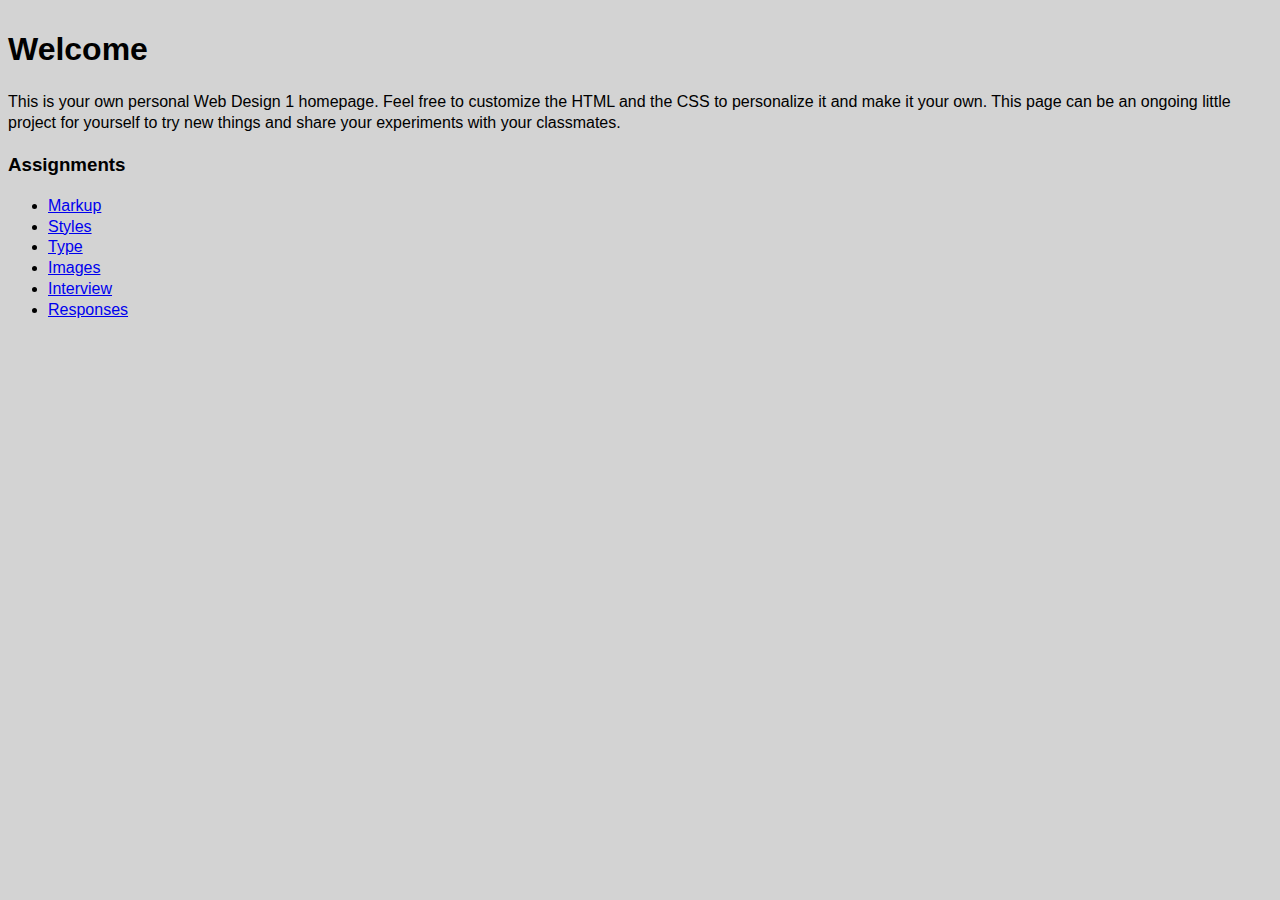
<file: index.html>
<!DOCTYPE html>
<head>
  <title>DSGN 1374</title>
  <link href="styles.css" rel="stylesheet">
</head>
<body>

  <h1>Welcome</h1>

  <p>This is your own personal Web Design 1 homepage. Feel free to customize the HTML and the CSS to personalize it and make it your own. This page can be an ongoing little project for yourself to try new things and share your experiments with your classmates.</p>

  <h3>Assignments</h3>
  <ul>
    <li>
      <a href="markup/index.html">Markup</a>
    </li>
    <li>
      <a href="styles/index.html">Styles</a>
    </li>
    <li>
      <a href="type/index.html">Type</a>
    </li>
    <li>
      <a href="images/index.html">Images</a>
    </li>
    <li>
      <a href="interview/index.html">Interview</a>
    </li>
    <li>
      <a href="responses/index.html">Responses</a>
    </li>
  </ul>

</body>
</file>
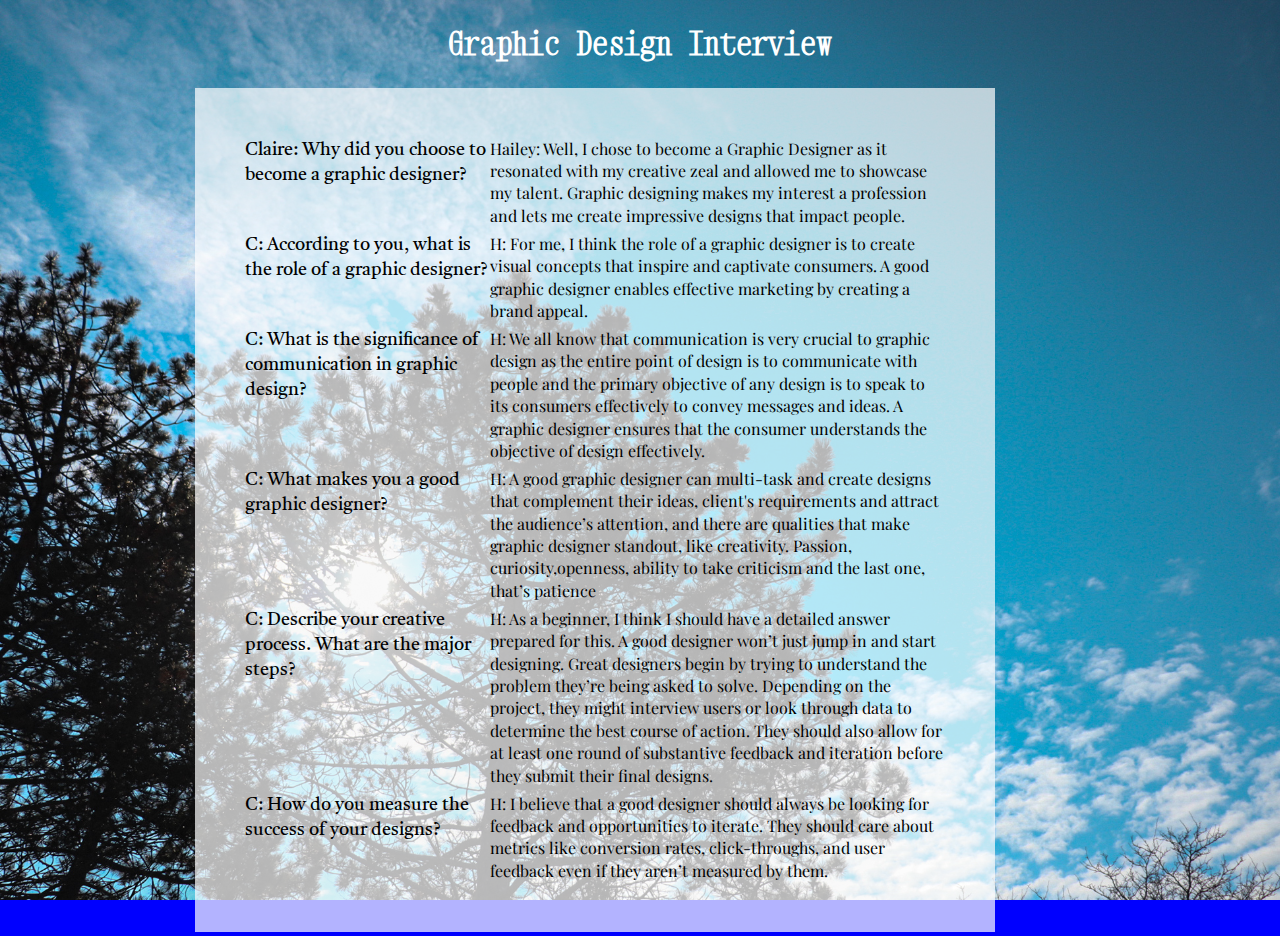
<file: interview/index.html>
<!DOCTYPE html>
<head>
	<title>Interview</title>
	<link rel="stylesheet" href="style.css">
	<meta name="viewport" content="width=device-width">
	<link rel="preconnect" href="https://fonts.gstatic.com"> 
<link href="https://fonts.googleapis.com/css2?family=Castoro:ital@1&family=Playfair+Display&family=Xanh+Mono&display=swap" rel="stylesheet">



</head>
<body>
	<main>
		<h1> Graphic Design Interview </h1>
		<div class="box" >
		<div class="q"> Claire: Why did you choose to become a graphic designer?</div>
	<div class="a">
Hailey: Well, I chose to become a Graphic Designer as it resonated with my creative zeal and allowed me to showcase my talent. Graphic designing makes my interest a profession and lets me create impressive designs that impact people.
</div>


<div class="q">C: According to you, what is the role of a graphic designer?</div>

<div class="a">
H: For me, I think the role of a graphic designer is to create visual concepts that inspire and captivate consumers. A good graphic designer enables effective marketing by creating a brand appeal.
</div>

<div class="q"> C: What is the significance of communication in graphic design?</div>

<div class="a">
H: We all know that communication is very crucial to graphic design as the entire point of design is to communicate with people and the primary objective of any design is to speak to its consumers effectively to convey messages and ideas. A graphic designer ensures that the consumer understands the objective of design effectively.
</div>

<div class="q"> C: What makes you a good graphic designer?</div> 

<div class="a">
H: A good graphic designer can multi-task and create designs that complement their ideas, client's requirements and attract the audience’s attention, and there are qualities that make graphic designer standout, like creativity. Passion, curiosity,openness, ability to take criticism and the last one, that’s patience</div>

<div class="q"> 
C: Describe your creative process. What are the major steps?</div>

<div class="a">
H: As a beginner, I think I should have a detailed answer prepared for this. A good designer won’t just jump in and start designing. Great designers begin by trying to understand the problem they’re being asked to solve. Depending on the project, they might interview users or look through data to determine the best course of action. They should also allow for at least one round of substantive feedback and iteration before they submit their final designs.</div>

<div class="q"> C: How do you measure the success of your designs?</div>

<div class="a">
H: I believe that a good designer should always be looking for feedback and opportunities to iterate. They should care about metrics like conversion rates, click-throughs, and user feedback even if they aren’t measured by them.
</div>




			
</div>



	</main>
</body>
</file>
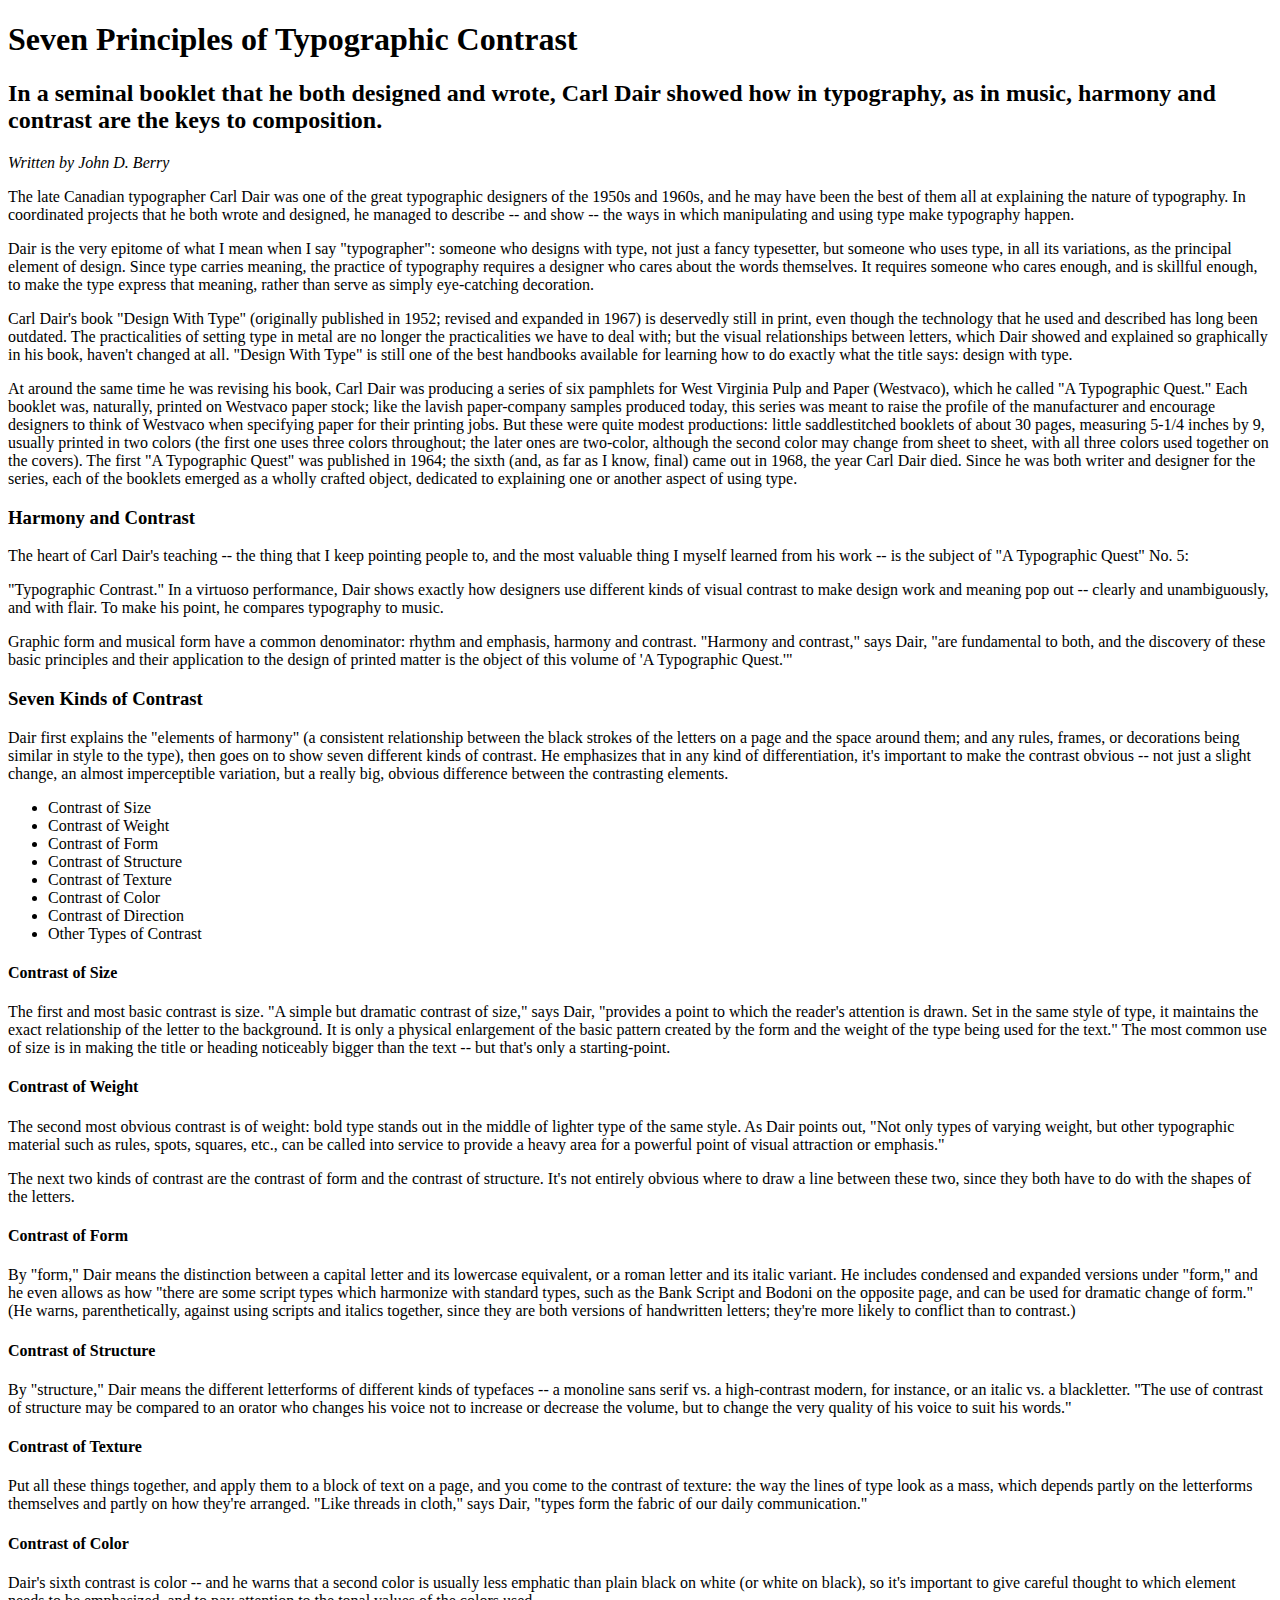
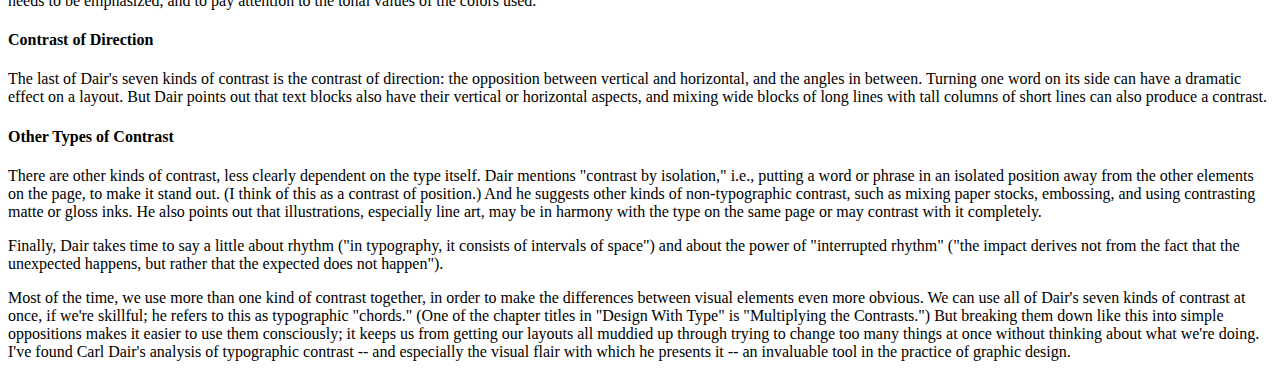
<file: markup/index.html>
<!DOCTYPE html>
<head> 
	<title> Seven Principles of Typographic Contrast</title>
</head>
<body>

	<h1>Seven Principles of Typographic Contrast</h1>

	<h2>In a seminal booklet that he both designed and wrote, Carl Dair showed how in typography, as in music, harmony and contrast are the keys to composition.</h2>

	<em>Written by John D. Berry</em>

	<p>The late Canadian typographer Carl Dair was one of the great typographic designers of the 1950s and 1960s, and he may have been the best of them all at explaining the nature of typography. In coordinated projects that he both wrote and designed, he managed to describe -- and show -- the ways in which manipulating and using type make typography happen.</p>

	<p>Dair is the very epitome of what I mean when I say "typographer": someone who designs with type, not just a fancy typesetter, but someone who uses type, in all its variations, as the principal element of design. Since type carries meaning, the practice of typography requires a designer who cares about the words themselves. It requires someone who cares enough, and is skillful enough, to make the type express that meaning, rather than serve as simply eye-catching decoration.</p>

	<p>Carl Dair's book "Design With Type" (originally published in 1952; revised and expanded in 1967) is deservedly still in print, even though the technology that he used and described has long been outdated. The practicalities of setting type in metal are no longer the practicalities we have to deal with; but the visual relationships between letters, which Dair showed and explained so graphically in his book, haven't changed at all. "Design With Type" is still one of the best handbooks available for learning how to do exactly what the title says: design with type.</p>

	<p>At around the same time he was revising his book, Carl Dair was producing a series of six pamphlets for West Virginia Pulp and Paper (Westvaco), which he called "A Typographic Quest." Each booklet was, naturally, printed on Westvaco paper stock; like the lavish paper-company samples produced today, this series was meant to raise the profile of the manufacturer and encourage designers to think of Westvaco when specifying paper for their printing jobs. But these were quite modest productions: little saddlestitched booklets of about 30 pages, measuring 5-1/4 inches by 9, usually printed in two colors (the first one uses three colors throughout; the later ones are two-color, although the second color may change from sheet to sheet, with all three colors used together on the covers). The first "A Typographic Quest" was published in 1964; the sixth (and, as far as I know, final) came out in 1968, the year Carl Dair died. Since he was both writer and designer for the series, each of the booklets emerged as a wholly crafted object, dedicated to explaining one or another aspect of using type.</p>

	<h3>Harmony and Contrast</h3>

	<p>The heart of Carl Dair's teaching -- the thing that I keep pointing people to, and the most valuable thing I myself learned from his work -- is the subject of "A Typographic Quest" No. 5:</p> 

	<p>"Typographic Contrast." In a virtuoso performance, Dair shows exactly how designers use different kinds of visual contrast to make design work and meaning pop out -- clearly and unambiguously, and with flair. To make his point, he compares typography to music.</p>

	<p>Graphic form and musical form have a common denominator: rhythm and emphasis, harmony and contrast. "Harmony and contrast," says Dair, "are fundamental to both, and the discovery of these basic principles and their application to the design of printed matter is the object of this volume of 'A Typographic Quest.'"</p>

	<h3>Seven Kinds of Contrast</h3>

	<p>Dair first explains the "elements of harmony" (a consistent relationship between the black strokes of the letters on a page and the space around them; and any rules, frames, or decorations being similar in style to the type), then goes on to show seven different kinds of contrast. He emphasizes that in any kind of differentiation, it's important to make the contrast obvious -- not just a slight change, an almost imperceptible variation, but a really big, obvious difference between the contrasting elements.
	</p>
	<ul>
		<li>Contrast of Size</li>
		<li>Contrast of Weight</li>
		<li>Contrast of Form</li>
		<li>Contrast of Structure</li>
		<li>Contrast of Texture</li>
		<li>Contrast of Color</li>
		<li>Contrast of Direction</li>
		<li>Other Types of Contrast</li>
	</ul>

	<h4>Contrast of Size</h4>

	<p>The first and most basic contrast is size. "A simple but dramatic contrast of size," says Dair, "provides a point to which the reader's attention is drawn. Set in the same style of type, it maintains the exact relationship of the letter to the background. It is only a physical enlargement of the basic pattern created by the form and the weight of the type being used for the text." The most common use of size is in making the title or heading noticeably bigger than the text -- but that's only a starting-point.</p>

	<h4>Contrast of Weight</h4>

	<p>The second most obvious contrast is of weight: bold type stands out in the middle of lighter type of the same style. As Dair points out, "Not only types of varying weight, but other typographic material such as rules, spots, squares, etc., can be called into service to provide a heavy area for a powerful point of visual attraction or emphasis."</p>

	<p>The next two kinds of contrast are the contrast of form and the contrast of structure. It's not entirely obvious where to draw a line between these two, since they both have to do with the shapes of the letters.</p>

	<h4>Contrast of Form</h4>

	<p>By "form," Dair means the distinction between a capital letter and its lowercase equivalent, or a roman letter and its italic variant. He includes condensed and expanded versions under "form," and he even allows as how "there are some script types which harmonize with standard types, such as the Bank Script and Bodoni on the opposite page, and can be used for dramatic change of form." (He warns, parenthetically, against using scripts and italics together, since they are both versions of handwritten letters; they're more likely to conflict than to contrast.)</p>

	<h4>Contrast of Structure</h4>

	<p>By "structure," Dair means the different letterforms of different kinds of typefaces -- a monoline sans serif vs. a high-contrast modern, for instance, or an italic vs. a blackletter. "The use of contrast of structure may be compared to an orator who changes his voice not to increase or decrease the volume, but to change the very quality of his voice to suit his words."</p>

	<h4>Contrast of Texture</h4>

	<p>Put all these things together, and apply them to a block of text on a page, and you come to the contrast of texture: the way the lines of type look as a mass, which depends partly on the letterforms themselves and partly on how they're arranged. "Like threads in cloth," says Dair, "types form the fabric of our daily communication."</p>

	<h4>Contrast of Color</h4>

	<p>Dair's sixth contrast is color -- and he warns that a second color is usually less emphatic than plain black on white (or white on black), so it's important to give careful thought to which element needs to be emphasized, and to pay attention to the tonal values of the colors used.</p>

	<h4>Contrast of Direction</h4>

	<p>The last of Dair's seven kinds of contrast is the contrast of direction: the opposition between vertical and horizontal, and the angles in between. Turning one word on its side can have a dramatic effect on a layout. But Dair points out that text blocks also have their vertical or horizontal aspects, and mixing wide blocks of long lines with tall columns of short lines can also produce a contrast.</p>

	<h4>Other Types of Contrast</h4>

	<p>There are other kinds of contrast, less clearly dependent on the type itself. Dair mentions "contrast by isolation," i.e., putting a word or phrase in an isolated position away from the other elements on the page, to make it stand out. (I think of this as a contrast of position.) And he suggests other kinds of non-typographic contrast, such as mixing paper stocks, embossing, and using contrasting matte or gloss inks. He also points out that illustrations, especially line art, may be in harmony with the type on the same page or may contrast with it completely.</p>

	<p>Finally, Dair takes time to say a little about rhythm ("in typography, it consists of intervals of space") and about the power of "interrupted rhythm" ("the impact derives not from the fact that the unexpected happens, but rather that the expected does not happen").</p>

	<p>Most of the time, we use more than one kind of contrast together, in order to make the differences between visual elements even more obvious. We can use all of Dair's seven kinds of contrast at once, if we're skillful; he refers to this as typographic "chords." (One of the chapter titles in "Design With Type" is "Multiplying the Contrasts.") But breaking them down like this into simple oppositions makes it easier to use them consciously; it keeps us from getting our layouts all muddied up through trying to change too many things at once without thinking about what we're doing. I've found Carl Dair's analysis of typographic contrast -- and especially the visual flair with which he presents it -- an invaluable tool in the practice of graphic design.</p>


</body>
</file>
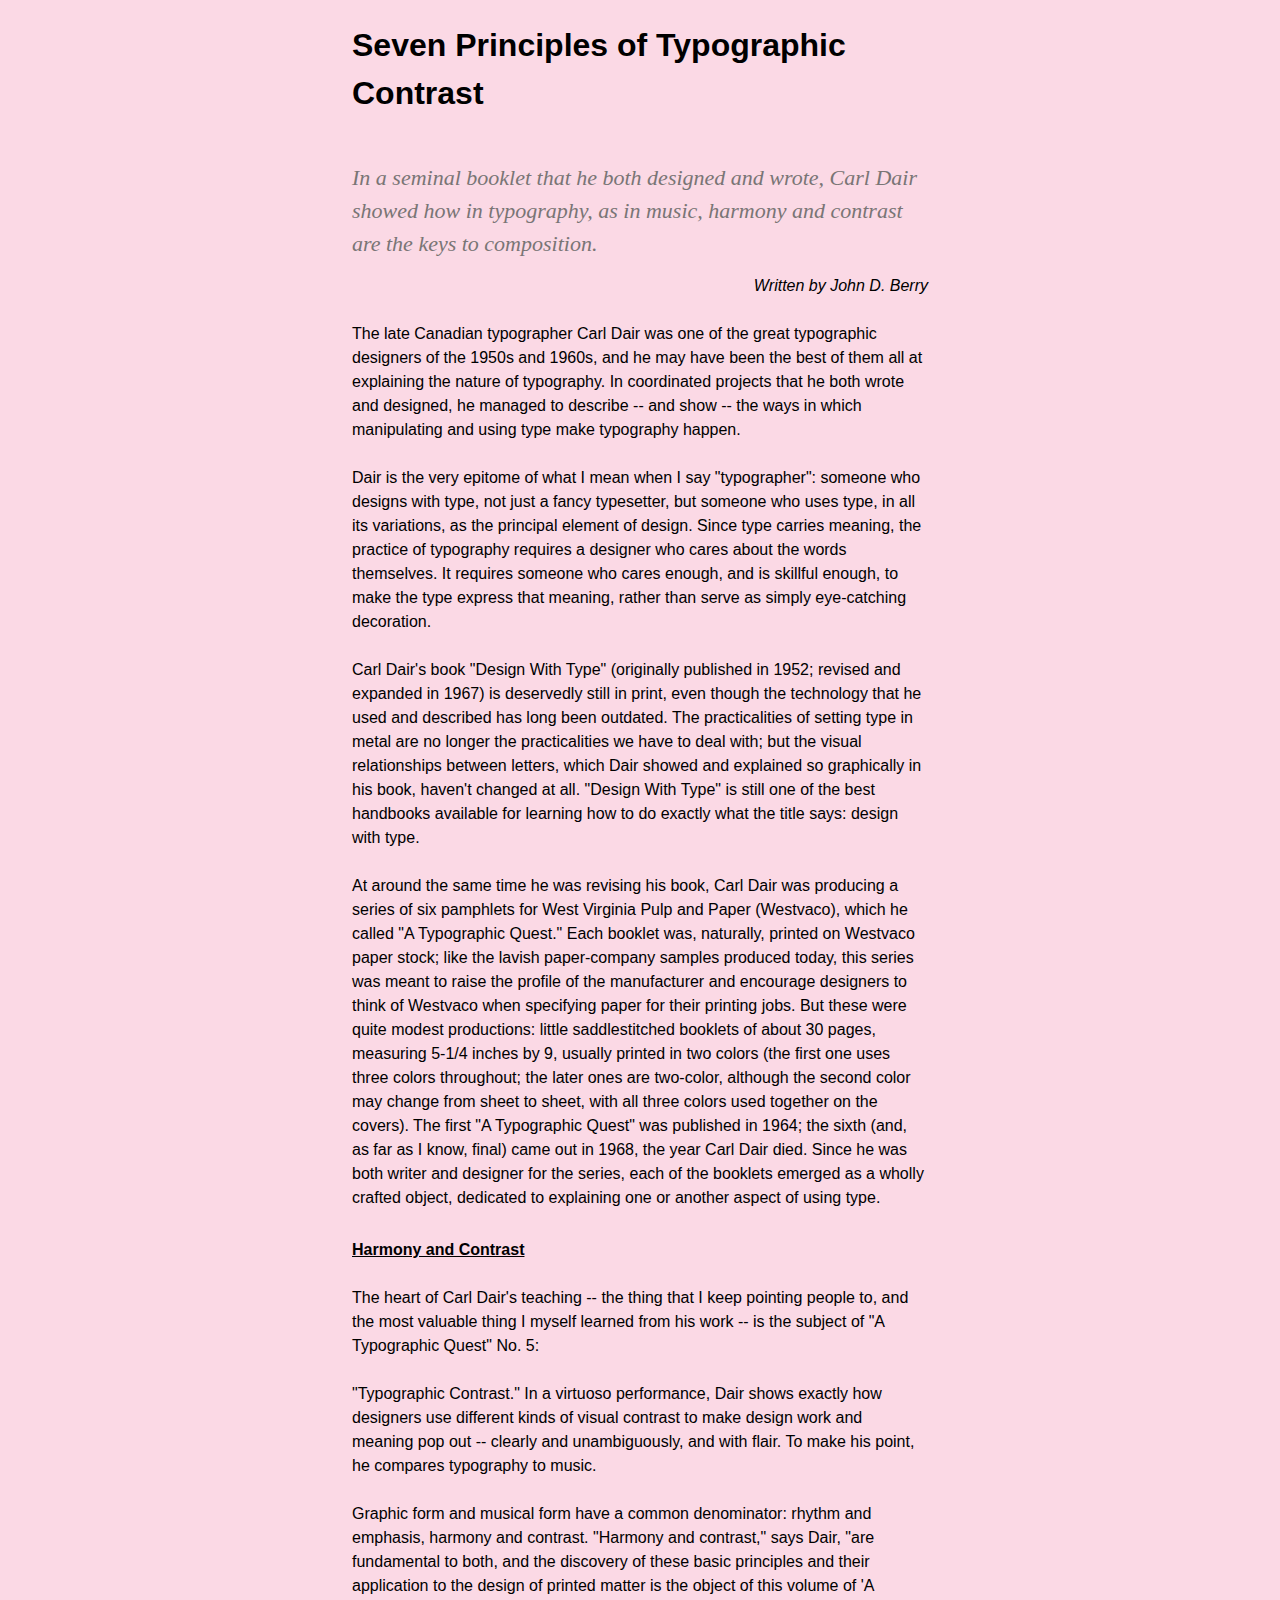
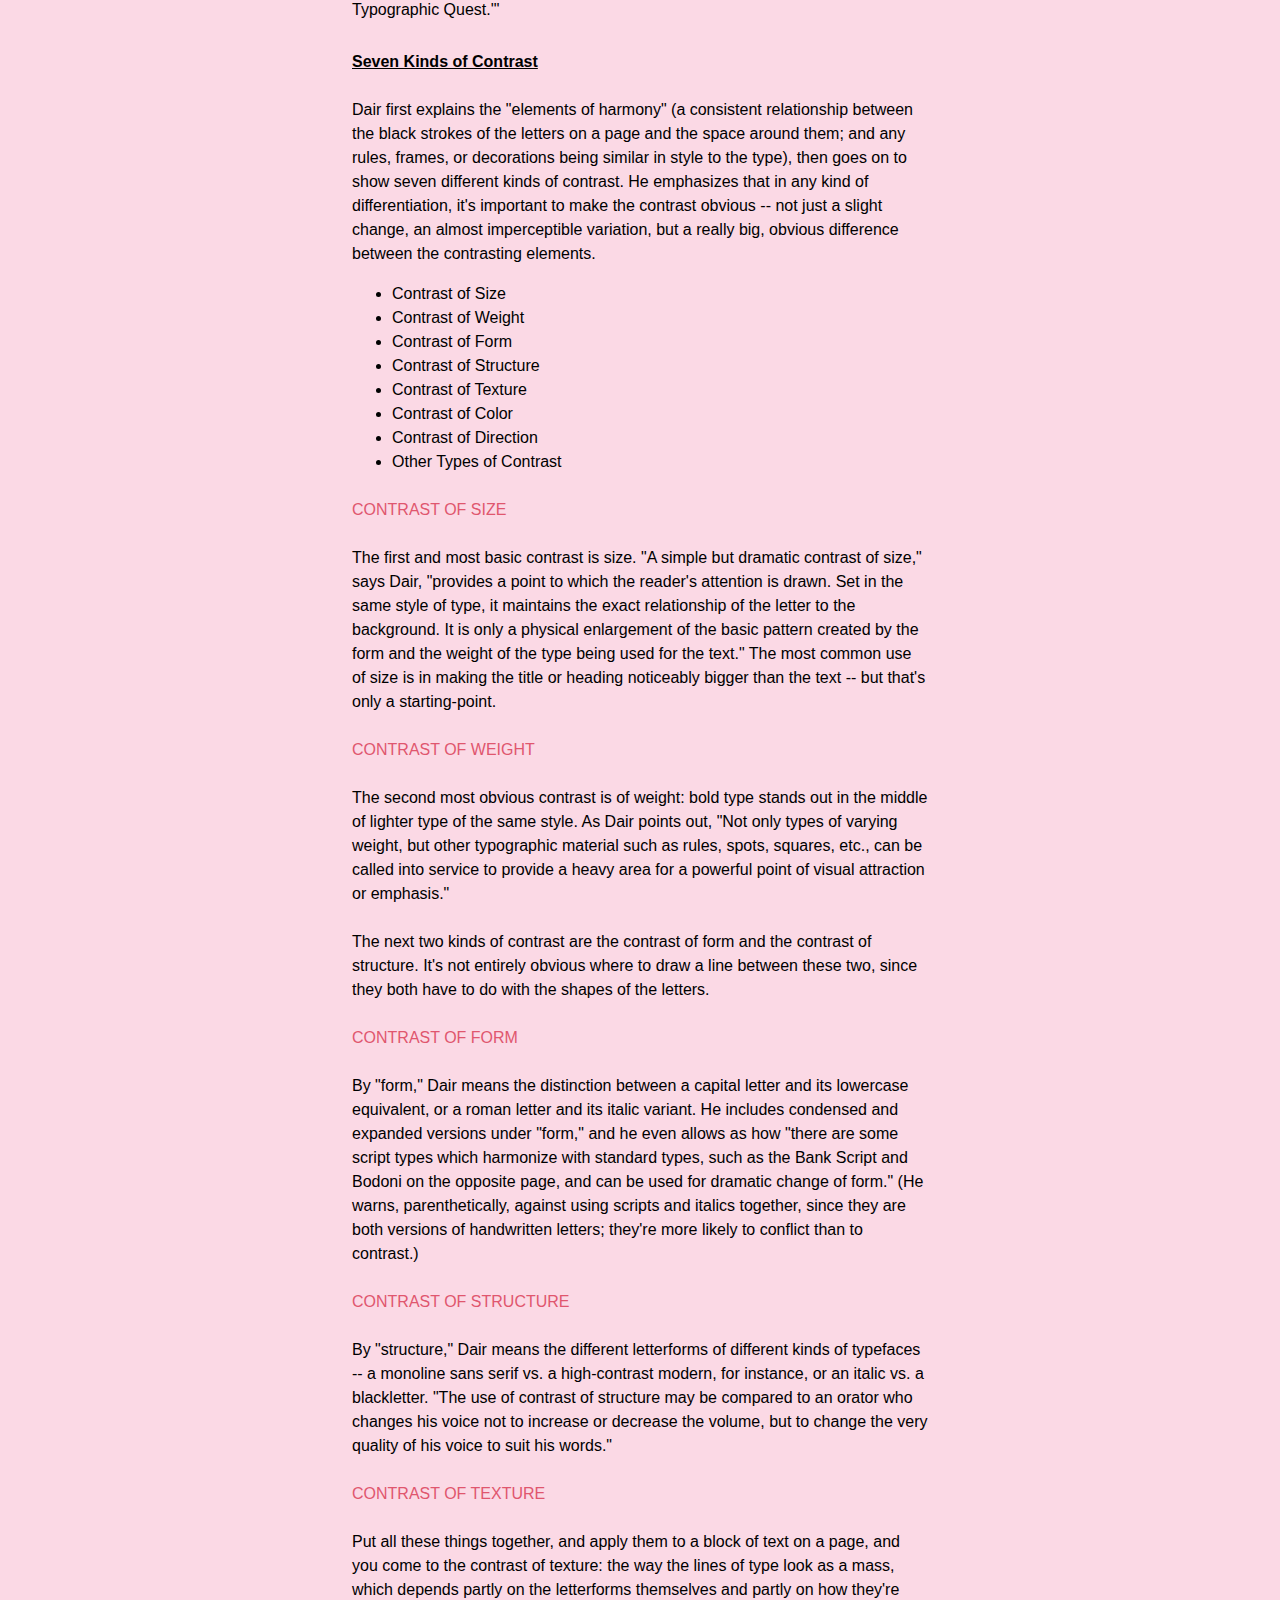
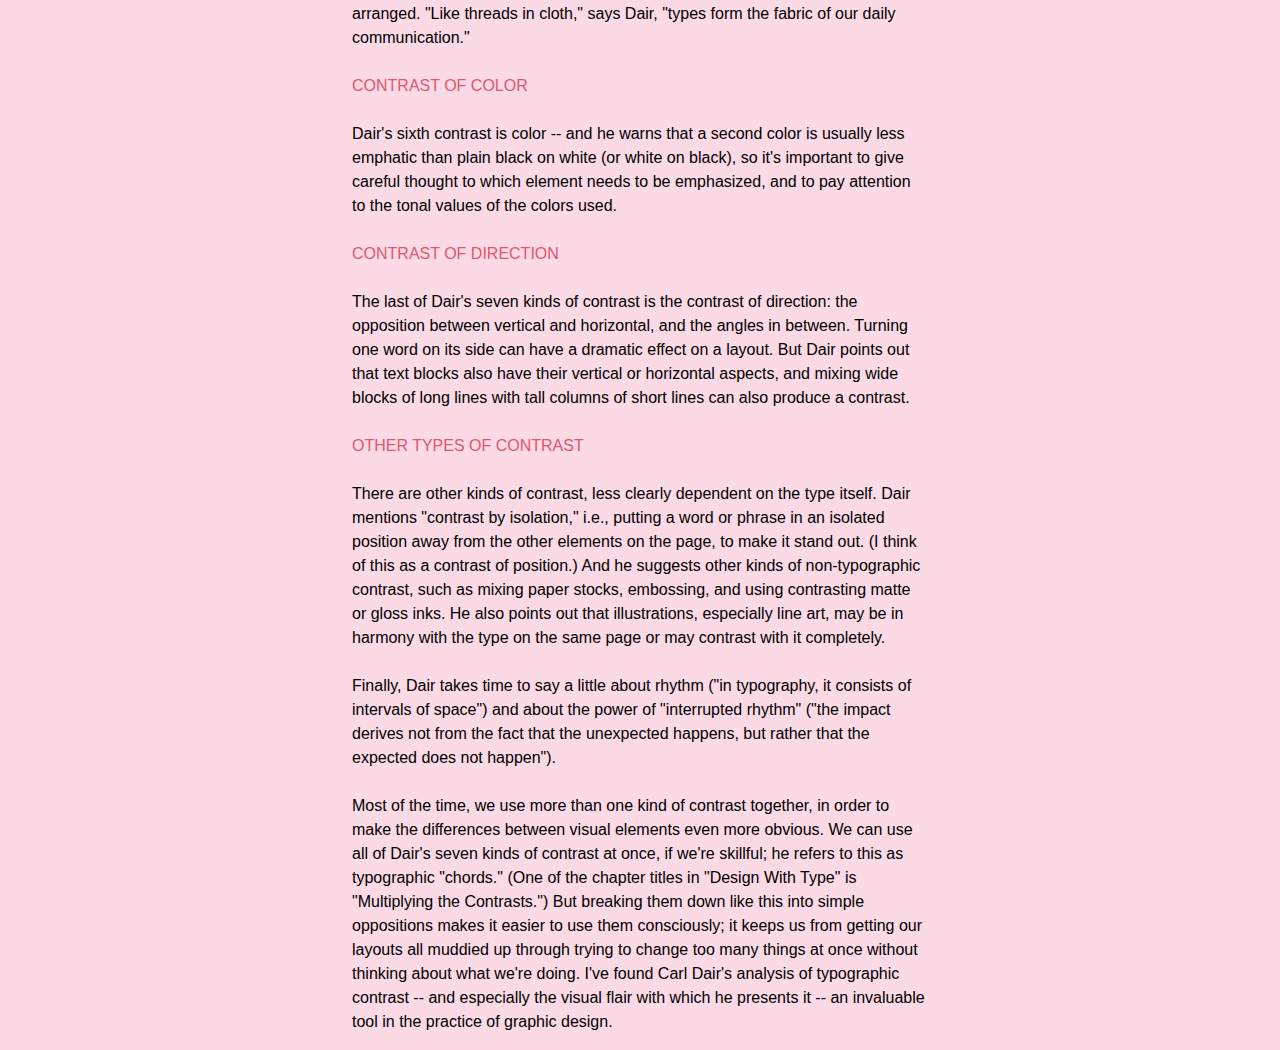
<file: styles/index.html>
<!DOCTYPE html>
<head> 
	<title> Seven Principles of Typographic Contrast</title>
	<link rel="stylesheet" href="style.css">
</head>
<body>

	<h1>Seven Principles of Typographic Contrast</h1>

	<h2>In a seminal booklet that he both designed and wrote, Carl Dair showed how in typography, as in music, harmony and contrast are the keys to composition.</h2>

	<em>Written by John D. Berry</em>

	<p>The late Canadian typographer Carl Dair was one of the great typographic designers of the 1950s and 1960s, and he may have been the best of them all at explaining the nature of typography. In coordinated projects that he both wrote and designed, he managed to describe -- and show -- the ways in which manipulating and using type make typography happen.</p>

	<p>Dair is the very epitome of what I mean when I say "typographer": someone who designs with type, not just a fancy typesetter, but someone who uses type, in all its variations, as the principal element of design. Since type carries meaning, the practice of typography requires a designer who cares about the words themselves. It requires someone who cares enough, and is skillful enough, to make the type express that meaning, rather than serve as simply eye-catching decoration.</p>

	<p>Carl Dair's book "Design With Type" (originally published in 1952; revised and expanded in 1967) is deservedly still in print, even though the technology that he used and described has long been outdated. The practicalities of setting type in metal are no longer the practicalities we have to deal with; but the visual relationships between letters, which Dair showed and explained so graphically in his book, haven't changed at all. "Design With Type" is still one of the best handbooks available for learning how to do exactly what the title says: design with type.</p>

	<p>At around the same time he was revising his book, Carl Dair was producing a series of six pamphlets for West Virginia Pulp and Paper (Westvaco), which he called "A Typographic Quest." Each booklet was, naturally, printed on Westvaco paper stock; like the lavish paper-company samples produced today, this series was meant to raise the profile of the manufacturer and encourage designers to think of Westvaco when specifying paper for their printing jobs. But these were quite modest productions: little saddlestitched booklets of about 30 pages, measuring 5-1/4 inches by 9, usually printed in two colors (the first one uses three colors throughout; the later ones are two-color, although the second color may change from sheet to sheet, with all three colors used together on the covers). The first "A Typographic Quest" was published in 1964; the sixth (and, as far as I know, final) came out in 1968, the year Carl Dair died. Since he was both writer and designer for the series, each of the booklets emerged as a wholly crafted object, dedicated to explaining one or another aspect of using type.</p>

	<h3>Harmony and Contrast</h3>

	<p>The heart of Carl Dair's teaching -- the thing that I keep pointing people to, and the most valuable thing I myself learned from his work -- is the subject of "A Typographic Quest" No. 5:</p> 

	<p>"Typographic Contrast." In a virtuoso performance, Dair shows exactly how designers use different kinds of visual contrast to make design work and meaning pop out -- clearly and unambiguously, and with flair. To make his point, he compares typography to music.</p>

	<p>Graphic form and musical form have a common denominator: rhythm and emphasis, harmony and contrast. "Harmony and contrast," says Dair, "are fundamental to both, and the discovery of these basic principles and their application to the design of printed matter is the object of this volume of 'A Typographic Quest.'"</p>

	<h3>Seven Kinds of Contrast</h3>

	<p>Dair first explains the "elements of harmony" (a consistent relationship between the black strokes of the letters on a page and the space around them; and any rules, frames, or decorations being similar in style to the type), then goes on to show seven different kinds of contrast. He emphasizes that in any kind of differentiation, it's important to make the contrast obvious -- not just a slight change, an almost imperceptible variation, but a really big, obvious difference between the contrasting elements.
	</p>
	<ul>
		<li>Contrast of Size</li>
		<li>Contrast of Weight</li>
		<li>Contrast of Form</li>
		<li>Contrast of Structure</li>
		<li>Contrast of Texture</li>
		<li>Contrast of Color</li>
		<li>Contrast of Direction</li>
		<li>Other Types of Contrast</li>
	</ul>

	<h4>Contrast of Size</h4>

	<p>The first and most basic contrast is size. "A simple but dramatic contrast of size," says Dair, "provides a point to which the reader's attention is drawn. Set in the same style of type, it maintains the exact relationship of the letter to the background. It is only a physical enlargement of the basic pattern created by the form and the weight of the type being used for the text." The most common use of size is in making the title or heading noticeably bigger than the text -- but that's only a starting-point.</p>

	<h4>Contrast of Weight</h4>

	<p>The second most obvious contrast is of weight: bold type stands out in the middle of lighter type of the same style. As Dair points out, "Not only types of varying weight, but other typographic material such as rules, spots, squares, etc., can be called into service to provide a heavy area for a powerful point of visual attraction or emphasis."</p>

	<p>The next two kinds of contrast are the contrast of form and the contrast of structure. It's not entirely obvious where to draw a line between these two, since they both have to do with the shapes of the letters.</p>

	<h4>Contrast of Form</h4>

	<p>By "form," Dair means the distinction between a capital letter and its lowercase equivalent, or a roman letter and its italic variant. He includes condensed and expanded versions under "form," and he even allows as how "there are some script types which harmonize with standard types, such as the Bank Script and Bodoni on the opposite page, and can be used for dramatic change of form." (He warns, parenthetically, against using scripts and italics together, since they are both versions of handwritten letters; they're more likely to conflict than to contrast.)</p>

	<h4>Contrast of Structure</h4>

	<p>By "structure," Dair means the different letterforms of different kinds of typefaces -- a monoline sans serif vs. a high-contrast modern, for instance, or an italic vs. a blackletter. "The use of contrast of structure may be compared to an orator who changes his voice not to increase or decrease the volume, but to change the very quality of his voice to suit his words."</p>

	<h4>Contrast of Texture</h4>

	<p>Put all these things together, and apply them to a block of text on a page, and you come to the contrast of texture: the way the lines of type look as a mass, which depends partly on the letterforms themselves and partly on how they're arranged. "Like threads in cloth," says Dair, "types form the fabric of our daily communication."</p>

	<h4>Contrast of Color</h4>

	<p>Dair's sixth contrast is color -- and he warns that a second color is usually less emphatic than plain black on white (or white on black), so it's important to give careful thought to which element needs to be emphasized, and to pay attention to the tonal values of the colors used.</p>

	<h4>Contrast of Direction</h4>

	<p>The last of Dair's seven kinds of contrast is the contrast of direction: the opposition between vertical and horizontal, and the angles in between. Turning one word on its side can have a dramatic effect on a layout. But Dair points out that text blocks also have their vertical or horizontal aspects, and mixing wide blocks of long lines with tall columns of short lines can also produce a contrast.</p>

	<h4>Other Types of Contrast</h4>

	<p>There are other kinds of contrast, less clearly dependent on the type itself. Dair mentions "contrast by isolation," i.e., putting a word or phrase in an isolated position away from the other elements on the page, to make it stand out. (I think of this as a contrast of position.) And he suggests other kinds of non-typographic contrast, such as mixing paper stocks, embossing, and using contrasting matte or gloss inks. He also points out that illustrations, especially line art, may be in harmony with the type on the same page or may contrast with it completely.</p>

	<p>Finally, Dair takes time to say a little about rhythm ("in typography, it consists of intervals of space") and about the power of "interrupted rhythm" ("the impact derives not from the fact that the unexpected happens, but rather that the expected does not happen").</p>

	<p>Most of the time, we use more than one kind of contrast together, in order to make the differences between visual elements even more obvious. We can use all of Dair's seven kinds of contrast at once, if we're skillful; he refers to this as typographic "chords." (One of the chapter titles in "Design With Type" is "Multiplying the Contrasts.") But breaking them down like this into simple oppositions makes it easier to use them consciously; it keeps us from getting our layouts all muddied up through trying to change too many things at once without thinking about what we're doing. I've found Carl Dair's analysis of typographic contrast -- and especially the visual flair with which he presents it -- an invaluable tool in the practice of graphic design.</p>


</body>
</file>
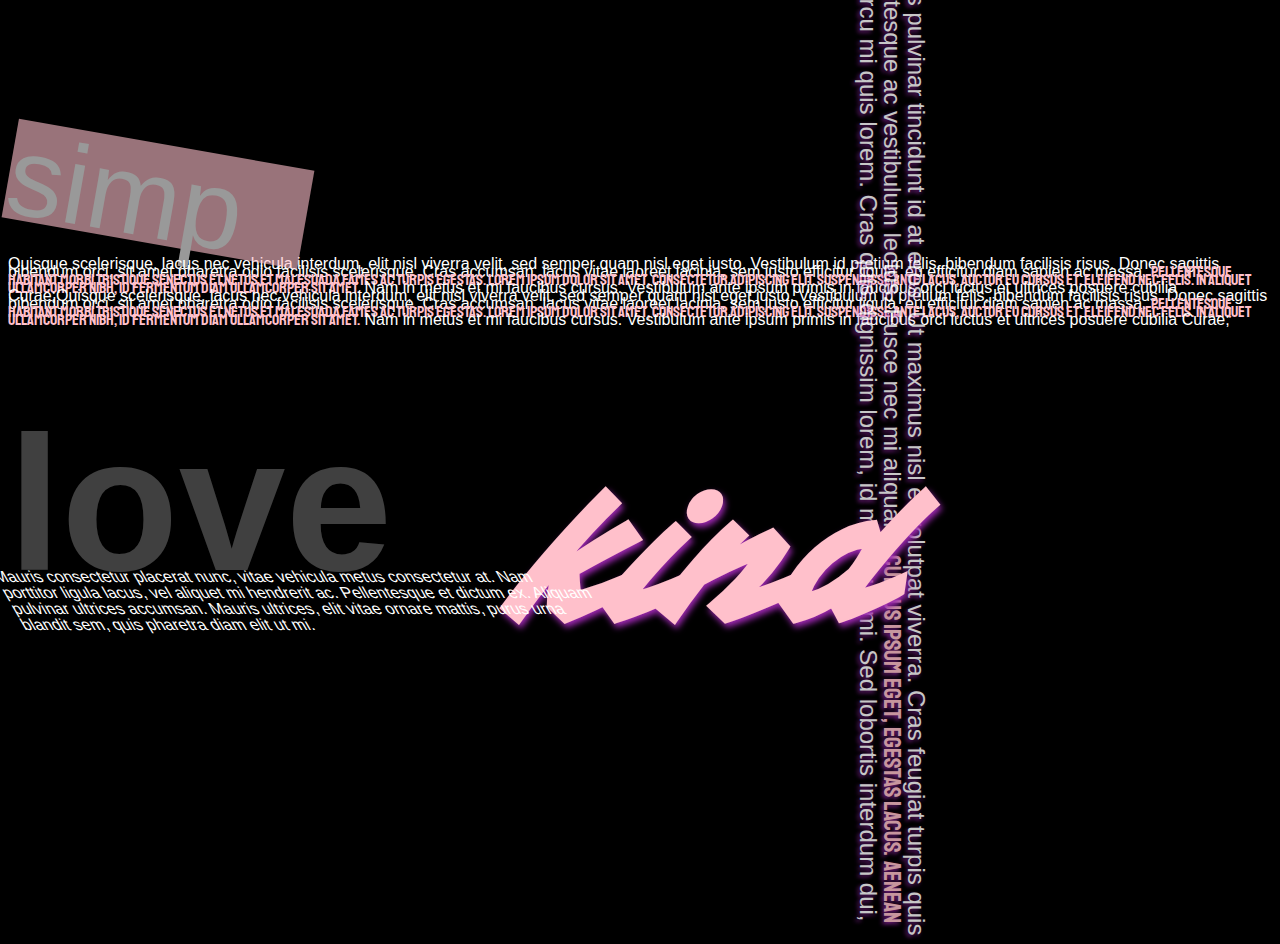
<file: type/index.html>
<!DOCTYPE html>
<head>
	<title>Type</title>
	<link rel="stylesheet" href="styles.css">
	<link href="https://fonts.googleapis.com/css2?family=Staatliches&family=Vampiro+One&display=swap" rel="stylesheet">

</head>
<body>
	<main>

		<p class="style1">Lorem ipsum dolor sit amet, consectetur adipiscing elit. Nulla in felis ac eros pulvinar tincidunt id at eros. Ut maximus nisl et volutpat viverra. Cras feugiat turpis quis diam sagittis sagittis. In quis pharetra diam, facilisis convallis massa. Pellentesque ac vestibulum lectus. Fusce nec mi aliquam, <span class="new-color">cursus ipsum eget, egestas lacus. Aenean scelerisque, tellus eget tempor efficitur,</span>mi sapien blandit diam, sed convallis arcu mi quis lorem. Cras quis dignissim lorem, id maximus mi. Sed lobortis interdum dui, eget sodales quam ultricies in. Duis ut feugiat urna.</p>
			<div>simp</div>
		<p class="style">Quisque scelerisque, lacus nec vehicula interdum, elit nisl viverra velit, sed semper quam nisl eget justo. Vestibulum id pretium felis, bibendum facilisis risus. Donec sagittis bibendum orci, sit amet pharetra odio facilisis scelerisque. Cras accumsan, lacus vitae laoreet lacinia, sem justo efficitur ligula, eu efficitur diam sapien ac massa. <span class="new-color">Pellentesque habitant morbi tristique senectus et netus et malesuada fames ac turpis egestas. Lorem ipsum dolor sit amet, consectetur adipiscing elit. Suspendisse ante lacus, auctor eu cursus et, eleifend nec felis. In aliquet ullamcorper nibh, id fermentum diam ullamcorper sit amet.</span> Nam in metus et mi faucibus cursus. Vestibulum ante ipsum primis in faucibus orci luctus et ultrices posuere cubilia Curae;Quisque scelerisque, lacus nec vehicula interdum, elit nisl viverra velit, sed semper quam nisl eget justo. Vestibulum id pretium felis, bibendum facilisis risus. Donec sagittis bibendum orci, sit amet pharetra odio facilisis scelerisque. Cras accumsan, lacus vitae laoreet lacinia, sem justo efficitur ligula, eu efficitur diam sapien ac massa. <span class="new-color">Pellentesque habitant morbi tristique senectus et netus et malesuada fames ac turpis egestas. Lorem ipsum dolor sit amet, consectetur adipiscing elit. Suspendisse ante lacus, auctor eu cursus et, eleifend nec felis. In aliquet ullamcorper nibh, id fermentum diam ullamcorper sit amet.</span> Nam in metus et mi faucibus cursus. Vestibulum ante ipsum primis in faucibus orci luctus et ultrices posuere cubilia Curae; </p>
		<h2> kind </h2>
		<h1> love</h1>
	

		<p class="style3">Mauris consectetur placerat nunc, vitae vehicula metus consectetur at. Nam porttitor ligula lacus, vel aliquet mi hendrerit ac. Pellentesque et dictum ex. Aliquam pulvinar ultrices accumsan. Mauris ultrices, elit vitae ornare mattis, purus urna blandit sem, quis pharetra diam elit ut mi.</p>

		<p class="style4"> Class aptent taciti sociosqu ad litora torquent per conubia nostra, per inceptos himenaeos.Aliquam arcu turpis, vehicula ac dolor et, tempor blandit nunc. Curabitur vel enim vitae velit vehicula aliquet. </p>
		<p class="style5"> Nam urna augue, elementum sed felis non, dictum suscipit arcu. Sed rhoncus eu ante in tincidunt. Donec ultrices eget massa et porttitor. Aenean sagittis mattis lacus non varius. Aenean ac urna quis ante lacinia pulvinar eget sed ligula</p>


	</main>
</body>
</file>
<file: styles.css>
* {
  box-sizing: border-box;
}
body {
  font-size: 16px;
  font-weight: normal;
  line-height: 1.3;
  max-width: 100%;
  margin: 0;
  padding: 0.5em;
  background: lightgrey;
  color: black;
  font-family: helvetica, arial, roboto, sans-serif;
}
</file>
<file: interview/style.css>
/* Interview */

* {
	box-sizing: border-box;
}

body {
	background-color: blue;
	color: black;
	font-family: Helvetica, Arial, sans-serif;
	font-weight: normal;
	line-height: 1.4;
	font-size: 16px;
	margin: 0.25em;
	background-image: url(img/IMG_0443.jpg);
	background-attachment: fixed;
	background-size: cover;
	background-repeat: no-repeat;

}
.box {
	position: relative;
	left: 15%;
	right: 15%;
	max-width: 800px;
	padding: 50px;
	background : rgba(255,255,255,.7);
grid-row-gap: .35em;

	color: black;
	display: grid;
	grid-template-columns: 35% 65%;



}

.q{ 
	font-weight: 1.5px;
	font-size: 18px;
	font-family: 'Castoro', serif;



 }
 .a {
 	font-family: 'Playfair Display', serif;

 }
 h1 {
 	
 	    text-align: center;
    font-family: 'Xanh Mono', monospace;
    color: white;
}
</file>
<file: styles/style.css>
body
 { background-color:#e91e632b;
 	color: black;
 	font-family: helvetica, arial, "times new roman";
 	font-weight: normal;
 	line-height: 1.5;
 	font-size: 16px; 
 	max-width: 36em;
    margin-left: auto;
    margin-right: auto;
}


}
h1 { text-align: center;
	font-weight: bold;
	font-size: 32px;

}
h2 { color : #797575;
	font-weight: normal;
	font-size: 22px;
	margin-bottom: 14px;
	font-style: italic;
	font-family: serif;
	margin-top: 44px;

}
h3{
	font-size: 16px;
	font-weight: : bold;
	text-decoration: underline;
	color: black;
	margin-top: 28px;

}
h4{
	text-transform: uppercase;
	font-size: 16px;
	font-weight: normal;
	color: #e0566e;
	margin-bottom: 3px;
	margin-top: 24px;
}
em{
	font-style: italic;
	color: black;
	text-align: right;
	display: block;
}
p{
	margin-top: 24px;
}
ul{
	
}
</file>
<file: type/styles.css>
/* Type */

body {
	background-color: black
	;
	color: white;
	font-family: sans-serif;
	line-height: 1;
    font-size: 1em;
}
.new-color {
	color: pink;
	font-family: 'Staatliches', cursive;

}
.other-font {
	font-family: serif;
}
.style { 
line-height: 0.5em; }
.style1 {margin-right: -20em;
    transform: rotate(90deg);
text-shadow: 2px 2px 4px #9C27B0;
    opacity: 78%;
    font-size: 1.5em;
}

.style3 {margin-top: -10em;
	margin-right: 42em;
	transform: skew(30deg);

}
.style4 {margin-top:-58em;
margin-right: 15em;
margin-left: 42em;}

.style5 { transform: skew(20deg);
margin-left: 30em;
margin-right: 26em;
margin-top: -25em  }
	 

div {width: 300px;
  height: 100px;
  color:white;
  font-size: 7em;
  transform: rotate(10deg);
  background-color:pink;
    border: 0px solid white;
    opacity: 60%;

	}
h1 { font-size: 12em;
color: white;opacity: 25%;
margin-top: -2em;

 }
 h2 {font-size: 11em;
 	color: pink;
 	text-shadow:4px 4px 6px #9C27B0;
 	margin-left: 3em;
 	font-family: 'Vampiro One', cursive;
 	transform: skew(-20deg);
 
 	 }
</file>
